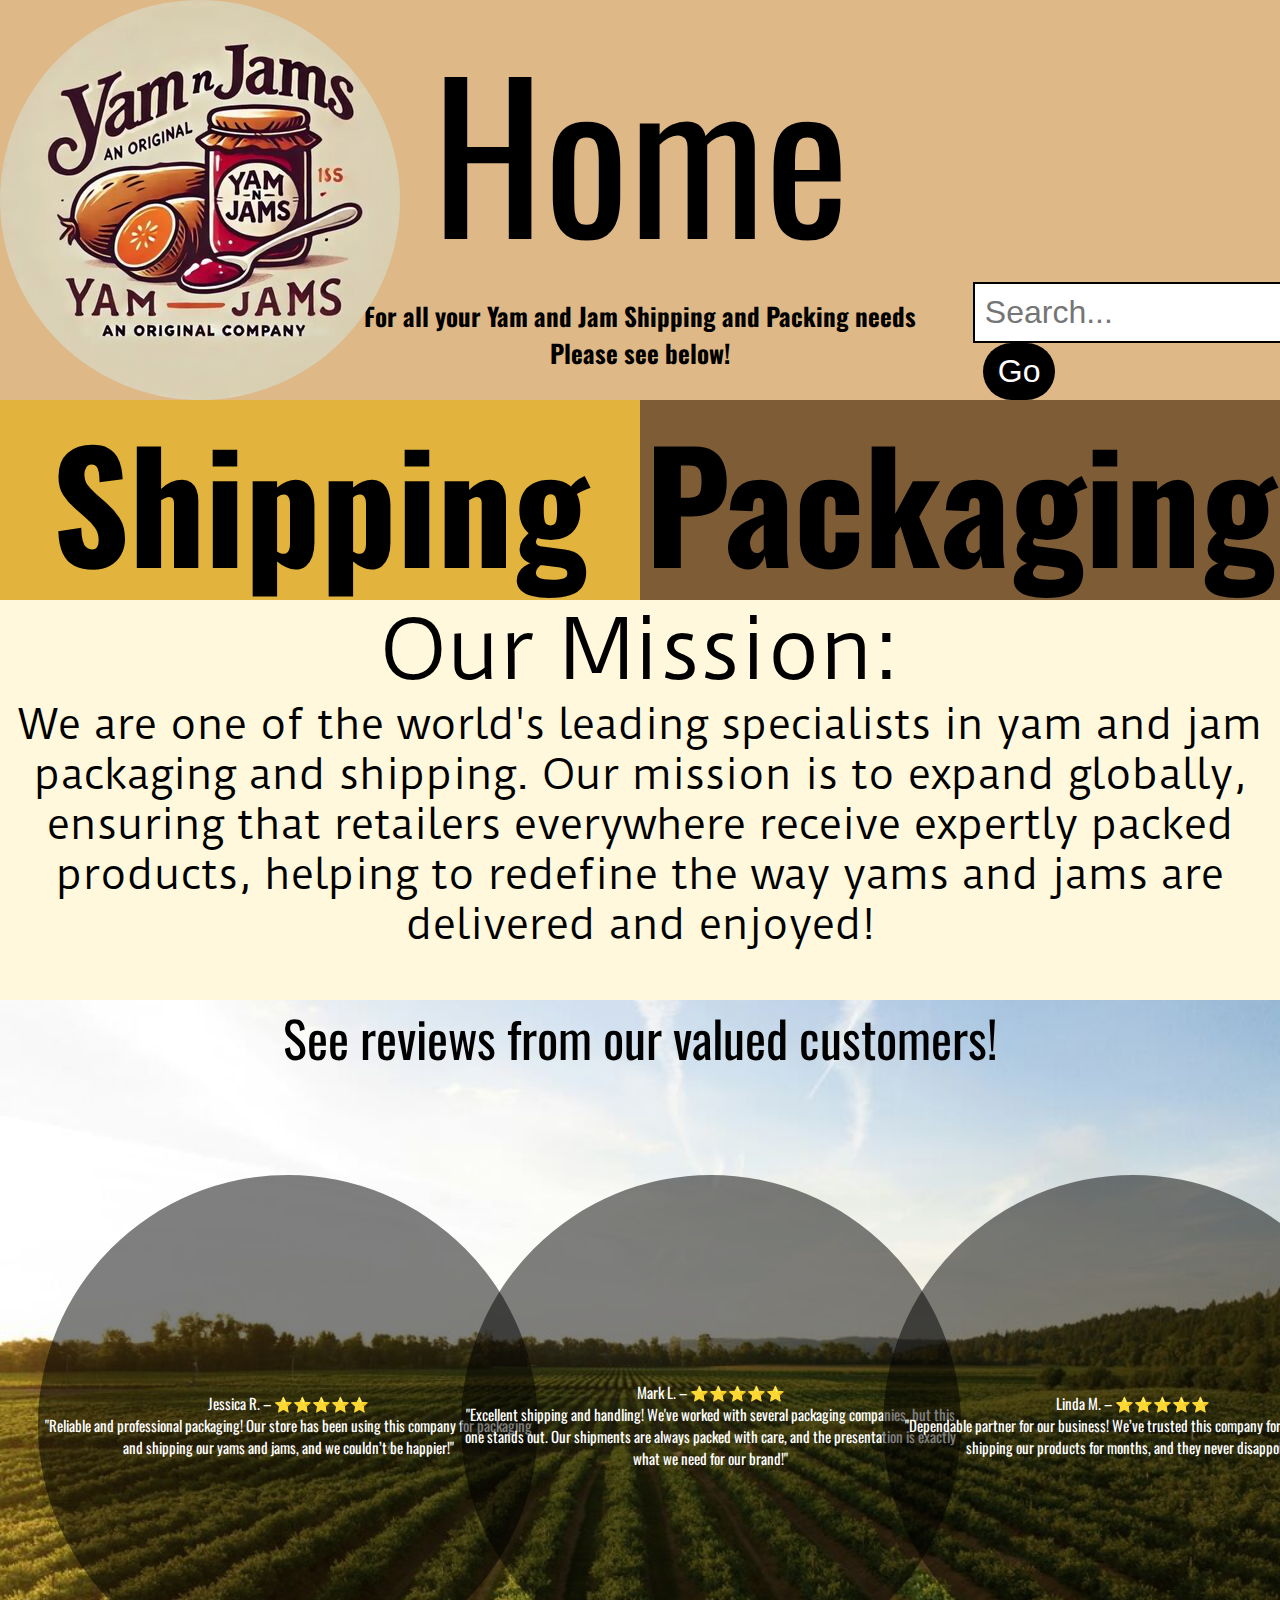
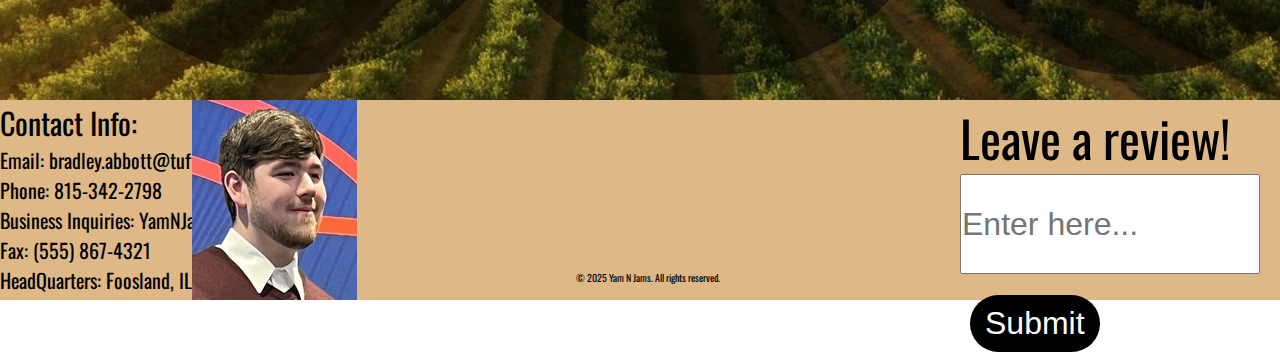
<file: index.html>
<!DOCTYPE html>
<html lang="en">
<head>
    <meta charset="UTF-8">
    <meta name="viewport" content="width=device-width, initial-scale=1.0">
    <title>YNJ Shipping N Packing</title>
    <link rel="preconnect" href="https://fonts.googleapis.com">
    <link rel="preconnect" href="https://fonts.gstatic.com" crossorigin>
    <link href="https://fonts.googleapis.com/css2?family=Oswald:wght@200..700&display=swap" rel="stylesheet">
    <link rel="preconnect" href="https://fonts.googleapis.com">
    <link rel="preconnect" href="https://fonts.gstatic.com" crossorigin>
    <link href="https://fonts.googleapis.com/css2?family=Duru+Sans&family=Kavivanar&family=Oswald:wght@200..700&display=swap" rel="stylesheet">
    <style>
     /* .search-container {
    border: 2px solid red;} */
        /* Remove extra margins and padding */
        * { margin: 0; padding: 0; box-sizing: border-box; }

        #isM {display: none;}
        @media (max-width: 600px) {
            #isM {display: block;}
            #notM {display: none;}
        }
        /* Ensure body takes up full space */
body {
    width: 100vw;
    min-height: 100vh;
    font-family: "Oswald", 'Arial Narrow', Arial, sans-serif;
    overflow-x: hidden;
}
/* HEADER */
#isM header {
    background-color: burlywood;
    height: 100px;
    width: 100vw;
    position: relative;
    justify-content: space-between;
}
#isM .logo {
    position: absolute;
    top: 0;
    left: 0;
    width: 100px;
    height: 100px;
    border-radius: 50%;
}
#isM .home {
    font-size: 50px;
    color: black;
    text-align: center;
}
#isM .slogan {
    font-size: 5px;
    text-align: center;
}
#isM .search-container {
    position: absolute;
    align-items: end;
    left: 76%;
    bottom: 0;
}

#isM .search-bar {
    width: 40px;
    padding: 5px;
    font-size: 10px;
    border: 1px solid black;
}

#isM .search-button {
    padding: 5px 10px;
    margin-left: 5px;
    background-color: black;
    color: white;
    border: none;
    border-radius: 20px;
    cursor: pointer;
    font-size: 10px;
}
#isM .search-button:hover {
    background-color: darkgray;
}

/* FLEXBOX CONTAINER */
#isM #YNJ {
    display: flex;
    width: 100%;
    height: 100px;
}
/* FLEX CHILDREN (50% EACH) */
#isM .ship, #isM .pack {
    flex: 1;
    height: 100px;
    text-align: center;
    font-size: 50px;
    display: flex;
    align-items: center;
    justify-content: center;
}
#isM .ship {
    background-color: rgb(226, 180, 62);}
#isM .pack {
    background-color: rgb(126, 93, 54);}
#isM .ship a, #isM .pack a {
    text-decoration: none;
    color: black;
}

#isM .ship:hover a, #isM .pack:hover a {
    color: antiquewhite;
}
#isM #desc {
    width: 100vw;
    height: 200px;
    position: relative;
    background-color: cornsilk;
    font-family: "Duru Sans",'Arial Narrow', Arial, sans-serif;
}
#isM .our {
    font-size: 25px;
    text-align: center;
}
#isM .WB {
    font-size: 15px;
    text-align: center;
}
#isM #farm {
    width: 100vw;
    height: 250px;
    position: relative;
    background-image: url('Images/Farm.jpg');
    background-size: cover;
    background-position: center;
    background-repeat: no-repeat;}
#isM .revH {
    text-align: center;
    font-size: 15px;}
#isM .bubbles {
    position: absolute;
    width: 125px;
    height: 125px;
    background: rgba(0, 0, 0, 0.5);
    border-radius: 50%;
    z-index: 2;
    display: flex;
    justify-content: center;
    align-items: center;
    text-align: center;
    color: white;
    font-size: 10px;}
#isM .bubbles.rev1 {
    font-size: 8px;
    top: 25%;
    left: 3%;
}
#isM .bubbles.rev2 {
    font-size: 8px;
    top: 25%;
    left: 36%;
}
#isM .bubbles.rev3 {
    font-size: 8px;
    top: 25%;
    left: 69%;
}
/* FOOTER */
#isM footer {
    background-color: burlywood;
    height: 150px;
    width: 100vw;
    font-size: 15px;
    position: relative;
}
#isM .info {
    font-size: 7px;
}
#isM .copyright {
    position: absolute;
    font-size: 5px;
    padding-left: 45%;
    top: 85%;
}
#isM .HS {
    position: absolute;
    width: 200px;
    height: 200px;
    left: 15%;
    top: 0%
}
#isM #revF {
    position: absolute;
    left: 75%;
    top: 0;
    font-size: 10px;
}
#isM .textB {
    height: 50px;
    width: 50px;
    text-align: left;
    font-size: 10px;
}
#isM .revB {
    padding: 5px 10px;
    margin-left: 10px;
    background-color: black;
    color: white;
    border: none;
    border-radius: 10px;
    cursor: pointer;
    font-size: 10px;
}
#isM .revB:hover {
    background-color: darkgray;
}

/* HEADER */
#notM header {
    background-color: burlywood;
    height: 400px;
    width: 100vw;
    position: relative;
    justify-content: space-between;
}

#notM .logo {
    position: absolute;
    top: 0;
    left: 0;
    width: 400px;
    height: 400px;
    border-radius: 50%;
}

#notM .home {
    font-size: 200px;
    color: black;
    text-align: center;
}

#notM .slogan {
    font-size: 25px;
    text-align: center;
}

#notM .search-container {
    position: absolute;
    align-items: end;
    left: 76%;
    bottom: 0;
}

#notM .search-bar {
    width: 350px;
    padding: 10px;
    font-size: 32px;
    border: 2px solid black;
}

#notM .search-button {
    padding: 10px 15px;
    margin-left: 10px;
    background-color: black;
    color: white;
    border: none;
    border-radius: 40px;
    cursor: pointer;
    font-size: 32px;
}

#notM .search-button:hover {
    background-color: darkgray;
}

/* FLEXBOX CONTAINER */
#notM #YNJ {
    display: flex;
    width: 100%;
    height: 200px;
}

/* FLEX CHILDREN (50% EACH) */
#notM .ship, #notM .pack {
    flex: 1;
    height: 200px;
    text-align: center;
    font-size: 150px;
    display: flex;
    align-items: center;
    justify-content: center;
}

#notM .ship {
    background-color: rgb(226, 180, 62);
}

#notM .pack {
    background-color: rgb(126, 93, 54);
}

#notM .ship a, #notM .pack a {
    text-decoration: none;
    color: black;
}

#notM .ship:hover a, #notM .pack:hover a {
    color: antiquewhite;
}

#notM #desc {
    width: 100vw;
    height: 400px;
    position: relative;
    background-color: cornsilk;
    font-family: "Duru Sans", 'Arial Narrow', Arial, sans-serif;
}

#notM .our {
    font-size: 80px;
    text-align: center;
}

#notM .WB {
    font-size: 40px;
    text-align: center;
}

#notM #farm {
    width: 100vw;
    height: 700px;
    position: relative;
    background-image: url('Images/Farm.jpg');
    background-size: cover;
    background-position: center;
    background-repeat: no-repeat;
}

#notM .revH {
    text-align: center;
    font-size: 50px;
}

#notM .bubbles {
    position: absolute;
    width: 500px;
    height: 500px;
    background: rgba(0, 0, 0, 0.5);
    border-radius: 50%;
    z-index: 2;
    display: flex;
    justify-content: center;
    align-items: center;
    text-align: center;
    color: white;
    font-size: 15px;
}

#notM .bubbles.rev1 {
    top: 25%;
    left: 3%;
}

#notM .bubbles.rev2 {
    top: 25%;
    left: 36%;
}

#notM .bubbles.rev3 {
    top: 25%;
    left: 69%;
}

/* FOOTER */
#notM footer {
    background-color: burlywood;
    height: 200px;
    width: 100vw;
    font-size: 30px;
    position: relative;
}

#notM .info {
    font-size: 20px;
}

#notM .copyright {
    position: absolute;
    font-size: 10px;
    padding-left: 45%;
    top: 85%;
}

#notM .HS {
    position: absolute;
    left: 15%;
    top: 0%
}

#notM #revF {
    position: absolute;
    left: 75%;
    top: 0;
    font-size: 50px;
}

#notM .textB {
    height: 100px;
    width: 300px;
    text-align: left;
    font-size: 32px;
}

#notM .revB {
    padding: 10px 15px;
    margin-left: 10px;
    background-color: black;
    color: white;
    border: none;
    border-radius: 40px;
    cursor: pointer;
    font-size: 32px;
}

#notM .revB:hover {
    background-color: darkgray;
}

    </style>
</head>
<body>
    <div id="notM">
    <header id="top">
        <img src="Images/YNJ.jpg" class="logo">
        <div class="home">Home <p><h1 class="slogan" >For all your Yam and Jam Shipping and Packing needs<br>Please see below!</h1></p></div>
        <div class="search-container">
            <input type="text" class="search-bar" placeholder="Search...">
            <button class="search-button">Go</button>
        </div>
    </header>

    <nav id="YNJ">
        <h2 class="ship"><a href="Ship.html">Shipping</a></h2>
        <h2 class="pack"><a href="Pack.html">Packaging</a></h2>
    </nav>

    <div id="desc">
        <div class="our"> Our Mission:</div>
        <div class="WB"> We are one of the world's leading specialists in yam and jam packaging and shipping.
            Our mission is to expand globally, ensuring that retailers everywhere receive expertly packed products,
            helping to redefine the way yams and jams are delivered and enjoyed! </div>
    </div>

    <div id="farm">
        <div class="revH">See reviews from our valued customers!</div>

        <div class="bubbles rev1">Jessica R. – ⭐⭐⭐⭐⭐ <br>
            "Reliable and professional packaging! Our store has been using this company for packaging and shipping our yams and jams, 
            and we couldn’t be happier!"</div>
        <div class="bubbles rev2">Mark L. – ⭐⭐⭐⭐⭐ <br>
            "Excellent shipping and handling! We've worked with several packaging companies, but this one stands out. 
            Our shipments are always packed with care, and the presentation is exactly what we need for our brand!"</div>
        <div class="bubbles rev3">Linda M. – ⭐⭐⭐⭐⭐ <br>
            "Dependable partner for our business! 
            We’ve trusted this company for packaging and shipping our products for months, and they never disappoint!"</div>
    </div>

    <footer id="bottom"> 
        Contact Info:
        <div class="info">
            Email: bradley.abbott@tufts.edu <br>
            Phone: 815-342-2798 <br>
            Business Inquiries: YamNJam@YNJ.org <br>
            Fax: (555) 867-4321 <br>
            HeadQuarters: Foosland, IL
        </div>
        <div class="copyright">
            &copy; 2025 Yam N Jams. All rights reserved.
        </div>
        <img src="Images/HS.jpg" class="HS">
        <form action="#" id="revF">
        Leave a review! <br>
        <input type="text" class="textB" placeholder="Enter here..."></input>
        <input type="submit" class="revB">
        </form>
    </footer>
</div>
<div id="isM">
    <header id="top">
        <img src="Images/YNJ.jpg" class="logo">
        <div class="home">Home <p><h1 class="slogan" >For all your Yam and Jam Shipping and Packing needs<br>Please see below!</h1></p></div>
        <div class="search-container">
            <input type="text" class="search-bar" placeholder="Search...">
            <button class="search-button">Go</button>
        </div>
    </header>

    <nav id="YNJ">
        <h2 class="ship"><a href="Ship.html">Shipping</a></h2>
        <h2 class="pack"><a href="Pack.html">Packaging</a></h2>
    </nav>

    <div id="desc">
        <div class="our"> Our Mission:</div>
        <div class="WB"> We are one of the world's leading specialists in yam and jam packaging and shipping.
            Our mission is to expand globally, ensuring that retailers everywhere receive expertly packed products,
            helping to redefine the way yams and jams are delivered and enjoyed! </div>
    </div>

    <div id="farm">
        <div class="revH">See reviews from our valued customers!</div>

        <div class="bubbles rev1">Jessica R. – ⭐⭐⭐⭐⭐ <br>
            "Reliable and professional packaging! Our store has been using this company for packaging and shipping our yams and jams, 
            and we couldn’t be happier!"</div>
        <div class="bubbles rev2">Mark L. – ⭐⭐⭐⭐⭐ <br>
            "Excellent shipping and handling! We've worked with several packaging companies, but this one stands out. 
            Our shipments are always packed with care, and the presentation is exactly what we need for our brand!"</div>
        <div class="bubbles rev3">Linda M. – ⭐⭐⭐⭐⭐ <br>
            "Dependable partner for our business! 
            We’ve trusted this company for packaging and shipping our products for months, and they never disappoint!"</div>
    </div>

    <footer id="bottom"> 
        Contact Info:
        <div class="info">
            Email: bradley.abbott@tufts.edu <br>
            Phone: 815-342-2798 <br>
            Business Inquiries: YamNJam@YNJ.org <br>
            Fax: (555) 867-4321 <br>
            HeadQuarters: Foosland, IL
        </div>
        <div class="copyright">
            &copy; 2025 Yam N Jams. All rights reserved.
        </div>
    </footer>
</div>
</body>
</html>
</file>
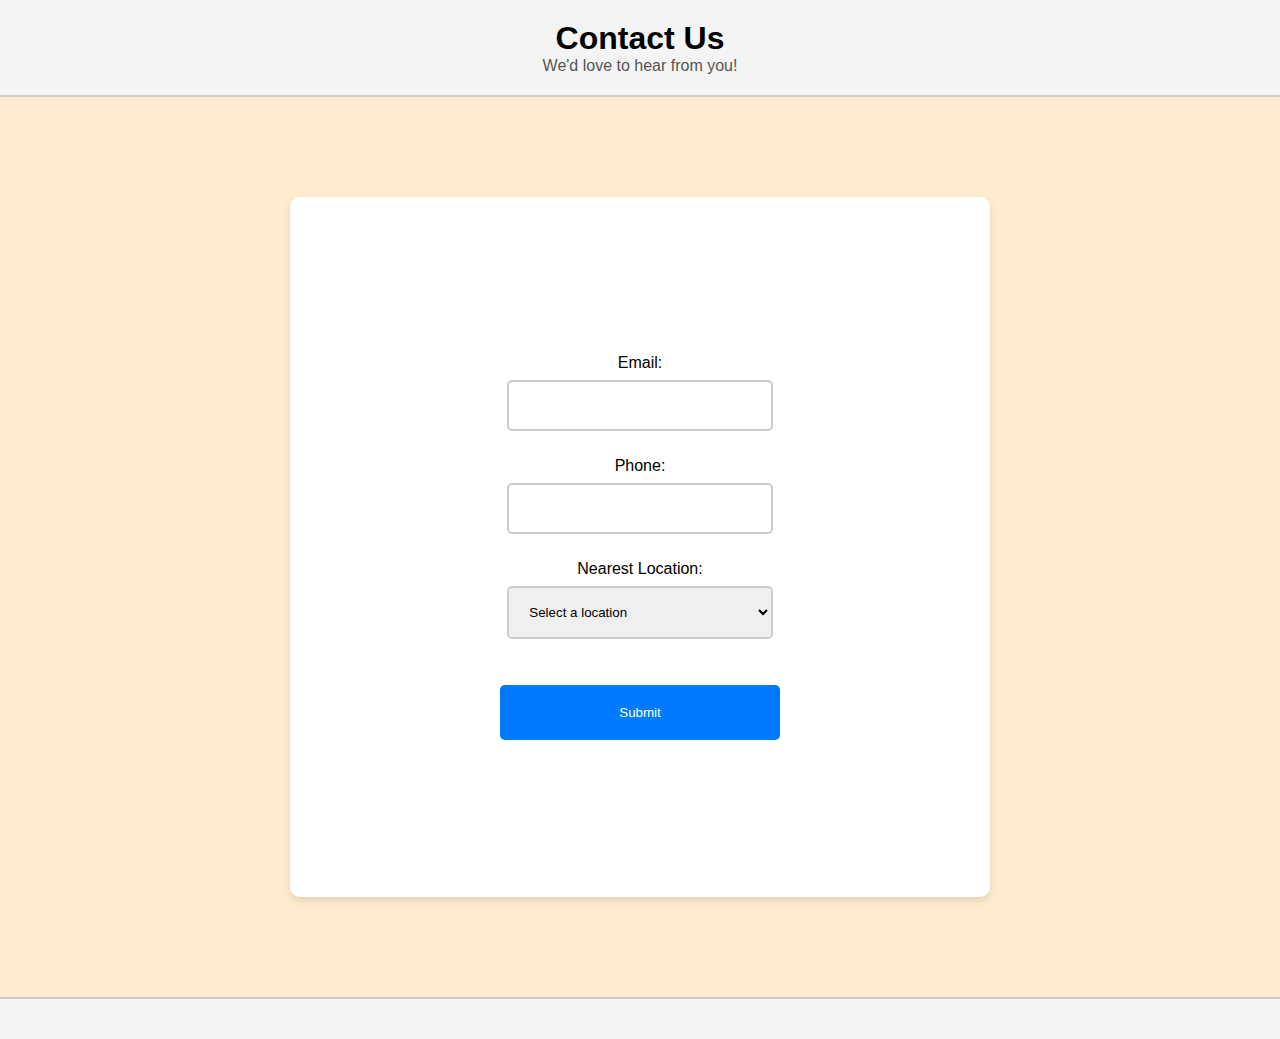
<file: Contact.html>
<!DOCTYPE html>
<head>
    <meta charset="UTF-8">
    <meta name="viewport" content="width=device-width, initial-scale=1.0">
    <title>YNJ Shipping N Packing</title>
    <style>
        * { margin: 0; padding: 0; box-sizing: border-box; }
          body {
            width: 100vw;
            min-height: 100vh;
            font-family: "Oswald", 'Arial Narrow', Arial, sans-serif;
            overflow-x: hidden;
            background-color: blanchedalmond;
            position: relative;
        }
        header {
        text-align: center;
        background-color: #f4f4f4;
        padding: 20px;
        border-bottom: 2px solid #ccc;
        }
        h1 {
            margin: 0;
            font-size: 2em;
        }
        p {
            font-size: 1em;
            color: #555;
        }
        #subF {
            width: 100vw;
            height: 100vh;
            display: flex;
            justify-content: center; /* Centers horizontally */
            align-items: center; /* Centers vertically */
            background-color: blanchedalmond;
        }

        /* Form container */
        .form-box {
            width: 700px;
            height: 700px;
            background: white;
            padding: 40px;
            border-radius: 10px;
            box-shadow: 0px 4px 10px rgba(0, 0, 0, 0.1);
            display: flex;
            flex-direction: column;
            justify-content: center;
            align-items: center;
            text-align: center;
        }

        /* Input fields */
        input, select {
            width: 90%;
            padding: 16px;
            margin: 8px 0;
            border: 2px solid #ccc;
            border-radius: 5px;
        }

        /* Submit button */
        button {
            width: 95%;
            padding: 20px;
            margin-top: 20px;
            background: #007bff;
            color: white;
            border: none;
            border-radius: 5px;
            cursor: pointer;
        }

        button:hover {
            background: #0056b3;
        }
        footer {
            background-color: #f4f4f4;
            padding: 20px;
            border-top: 2px solid #ccc;
        }

    </style>
</head>
<body>
    <header>
        <h1>Contact Us</h1>
        <p>We'd love to hear from you!</p>
    </header>
    <div id="subF">
    <div class="form-box">
<form action=#>
        <label for="email">Email:</label>
        <input type="email" id="email" name="email" required><br><br>

        <label for="phone">Phone:</label>
        <input type="tel" id="phone" name="phone" required><br><br>

        <label for="location">Nearest Location:</label>
        <select id="location" name="location" required>
            <option value="">Select a location</option>
            <option value="foosland">Foosland, IL</option>
            <option value="chicago">Chicago, IL</option>
            <option value="indianapolis">Indianapolis, IN</option>
            <option value="detroit">Detroit, MI</option>
            <option value="milwaukee">Milwaukee, WI</option>
            <option value="minneapolis">Minneapolis, MN</option>
            <option value="columbus">Columbus, OH</option>
            <option value="kansas_city">Kansas City, KC</option>
            <option value="st_louis">St. Louis, MO</option>
            <option value="cleveland">Cleveland, OH</option>
            <option value="des_moines">Des Moines, IA</option>
            <option value="los_angeles">Los Angeles, LA</option>
            <option value="new_york">New York City, NY</option>
            <option value="dallas">Dallas, TX</option>
            <option value="miami">Miami, FL</option>
        </select><br><br>

        <button type="submit">Submit</button>
    </form>
</div>
</div>
<footer></footer>
</body>
</html>
</file>
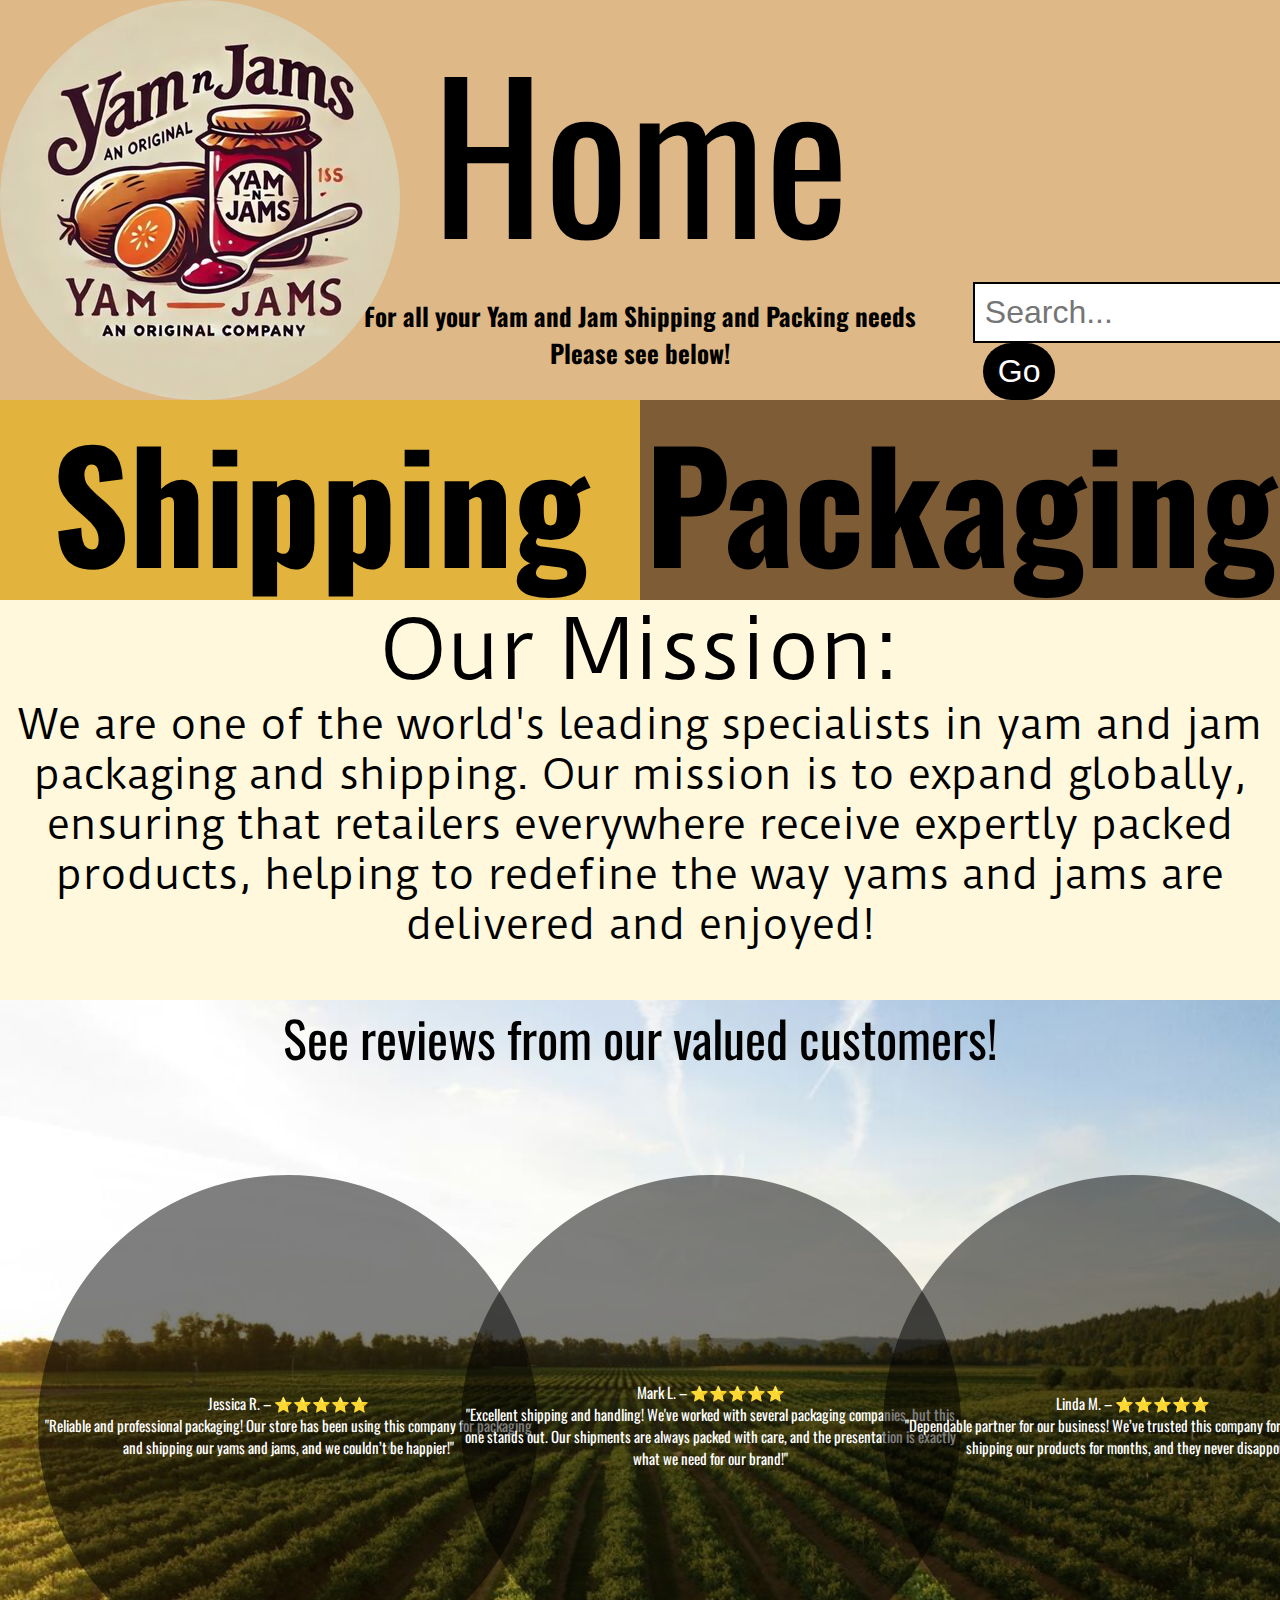
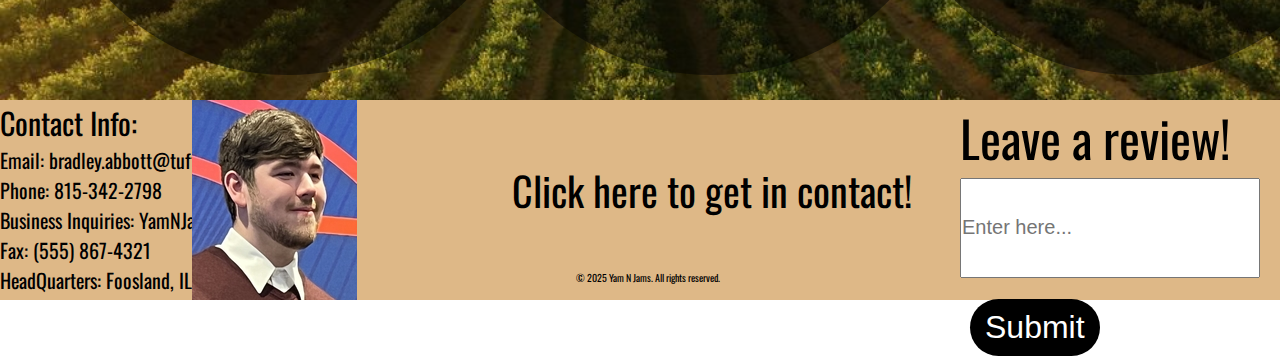
<file: Main.html>
<!DOCTYPE html>
<html lang="en">
<head>
    <meta charset="UTF-8">
    <meta name="viewport" content="width=device-width, initial-scale=1.0">
    <title>YNJ Shipping N Packing</title>
    <link rel="preconnect" href="https://fonts.googleapis.com">
    <link rel="preconnect" href="https://fonts.gstatic.com" crossorigin>
    <link href="https://fonts.googleapis.com/css2?family=Oswald:wght@200..700&display=swap" rel="stylesheet">
    <link rel="preconnect" href="https://fonts.googleapis.com">
    <link rel="preconnect" href="https://fonts.gstatic.com" crossorigin>
    <link href="https://fonts.googleapis.com/css2?family=Duru+Sans&family=Kavivanar&family=Oswald:wght@200..700&display=swap" rel="stylesheet">
    <style>
     /* .search-container {
    border: 2px solid red;} */
        /* Remove extra margins and padding */
        * { margin: 0; padding: 0; box-sizing: border-box; }
        /* Ensure body takes up full space */
        body {
            width: 100vw;
            min-height: 100vh;
            font-family: "Oswald", 'Arial Narrow', Arial, sans-serif;
            overflow-x: hidden;
        }
        /* HEADER */
        header {
            background-color: burlywood;
            height: 400px;
            width: 100vw;
            position: relative;
            justify-content: space-between;
        }
        .logo {
            position: absolute;
            top: 0;
            left: 0;
            width: 400px;
            height: 400px;
            border-radius: 50%;
        }
        .home {
            font-size: 200px;
            color: black;
            text-align: center;
        }
        .slogan {
            font-size: 25px;
            text-align: center;
        }
        .search-container {
            position: absolute;
            align-items: end;
            left: 76%;
            bottom: 0;
        }

        .search-bar {
            width: 350px;
            padding: 10px;
            font-size: 32px;
            border: 2px solid black;
        }

        .search-button {
            padding: 10px 15px;
            margin-left: 10px;
            background-color: black;
            color: white;
            border: none;
            border-radius: 40px;
            cursor: pointer;
            font-size: 32px;
        }
        .search-button:hover {
            background-color: darkgray;
        }

        /* FLEXBOX CONTAINER */
        #YNJ {
            display: flex;
            width: 100%;
            height: 200px;
        }
        /* FLEX CHILDREN (50% EACH) */
        .ship, .pack {
            flex: 1;
            height: 200px;
            text-align: center;
            font-size: 150px;
            display: flex;
            align-items: center;
            justify-content: center;
        }
        .ship {
            background-color: rgb(226, 180, 62);}
        .pack {
            background-color: rgb(126, 93, 54);}
        .ship a, .pack a {
            text-decoration: none;
            color: black;
        }

        .ship:hover a, .pack:hover a {
            color: antiquewhite;
        }
        #desc {
            width: 100vw;
            height: 400px;
            position: relative;
            background-color: cornsilk;
            font-family: "Duru Sans",'Arial Narrow', Arial, sans-serif;
        }
        .our {
            font-size: 80px;
            text-align: center;
        }
        .WB {
            font-size: 40px;
            text-align: center;
        }
        #farm {
            width: 100vw;
            height: 700px;
            position: relative;
            background-image: url('Images/Farm.jpg');
            background-size: cover;
            background-position: center;
            background-repeat: no-repeat;}
        .revH {
            text-align: center;
            font-size: 50px;}
        .bubbles {
            position: absolute;
            width: 500px;
            height: 500px;
            background: rgba(0, 0, 0, 0.5);
            border-radius: 50%;
            z-index: 2;
            display: flex;
            justify-content: center;
            align-items: center;
            text-align: center;
            color: white; /* White text color inside the bubble */
            font-size: 15px; /* Adjust font size inside the bubbles */}
        .bubbles.rev1 {
            top: 25%;
            left: 3%;
        }
        .bubbles.rev2 {
            top: 25%;
            left: 36%;
        }
        .bubbles.rev3 {
            top: 25%;
            left: 69%;
        }
        /* FOOTER */
        footer {
            background-color: burlywood;
            height: 200px;
            width: 100vw;
            font-size: 30px;
            position: relative;
        }
        .info {
            font-size: 20px;
        }
        .copyright {
            position: absolute;
            font-size: 10px;
            padding-left: 45%;
            top: 85%;
        }
        .HS {
            position: absolute;
            left: 15%;
            top: 0%
        }
        #revF {
            position: absolute;
            left: 75%;
            top: 0;
            font-size: 50px;
        }
        .textB {
            height: 100px;
            width: 300px;
            text-align: left;
            font-size: 20px;
        }
        .revB {
            padding: 10px 15px;
            margin-left: 10px;
            background-color: black;
            color: white;
            border: none;
            border-radius: 40px;
            cursor: pointer;
            font-size: 32px;
        }
        .revB:hover {
            background-color: darkgray;
        }
        .contact a {
            text-decoration: none;
            color: black;
            font-size: 40px;
        }
        .contact {
            text-align: center;
            position: absolute;
            top: 30%;
            left: 40%;
        }
        .contact :hover {
            color: antiquewhite;
        }
    </style>
</head>
<body>

    <header id="top">
        <img src="Images/YNJ.jpg" class="logo">
        <div class="home">Home <p><h1 class="slogan" >For all your Yam and Jam Shipping and Packing needs<br>Please see below!</h1></p></div>
        <div class="search-container">
            <input type="text" class="search-bar" placeholder="Search...">
            <button class="search-button">Go</button>
        </div>
    </header>

    <nav id="YNJ">
        <h2 class="ship"><a href="Ship.html">Shipping</a></h2>
        <h2 class="pack"><a href="Pack.html">Packaging</a></h2>
    </nav>

    <div id="desc">
        <div class="our"> Our Mission:</div>
        <div class="WB"> We are one of the world's leading specialists in yam and jam packaging and shipping.
            Our mission is to expand globally, ensuring that retailers everywhere receive expertly packed products,
            helping to redefine the way yams and jams are delivered and enjoyed! </div>
    </div>

    <div id="farm">
        <div class="revH">See reviews from our valued customers!</div>

        <div class="bubbles rev1">Jessica R. – ⭐⭐⭐⭐⭐ <br>
            "Reliable and professional packaging! Our store has been using this company for packaging and shipping our yams and jams, 
            and we couldn’t be happier!"</div>
        <div class="bubbles rev2">Mark L. – ⭐⭐⭐⭐⭐ <br>
            "Excellent shipping and handling! We've worked with several packaging companies, but this one stands out. 
            Our shipments are always packed with care, and the presentation is exactly what we need for our brand!"</div>
        <div class="bubbles rev3">Linda M. – ⭐⭐⭐⭐⭐ <br>
            "Dependable partner for our business! 
            We’ve trusted this company for packaging and shipping our products for months, and they never disappoint!"</div>
    </div>

    <footer id="bottom"> 
        Contact Info:
        <div class="info">
            Email: bradley.abbott@tufts.edu <br>
            Phone: 815-342-2798 <br>
            Business Inquiries: YamNJam@YNJ.org <br>
            Fax: (555) 867-4321 <br>
            HeadQuarters: Foosland, IL
        </div>
        <div class="copyright">
            &copy; 2025 Yam N Jams. All rights reserved.
        </div>
        <img src="Images/HS.jpg" class="HS">
        <form action="#" id="revF">
        Leave a review! <br>
        <input type="text" class="textB" placeholder="Enter here..."></input>
        <input type="submit" class="revB">
        </form>
        <div class="contact"><a href="Contact.html" target="_blank">Click here to get in contact!</a></div>
    </footer>

</body>
</html>
</file>
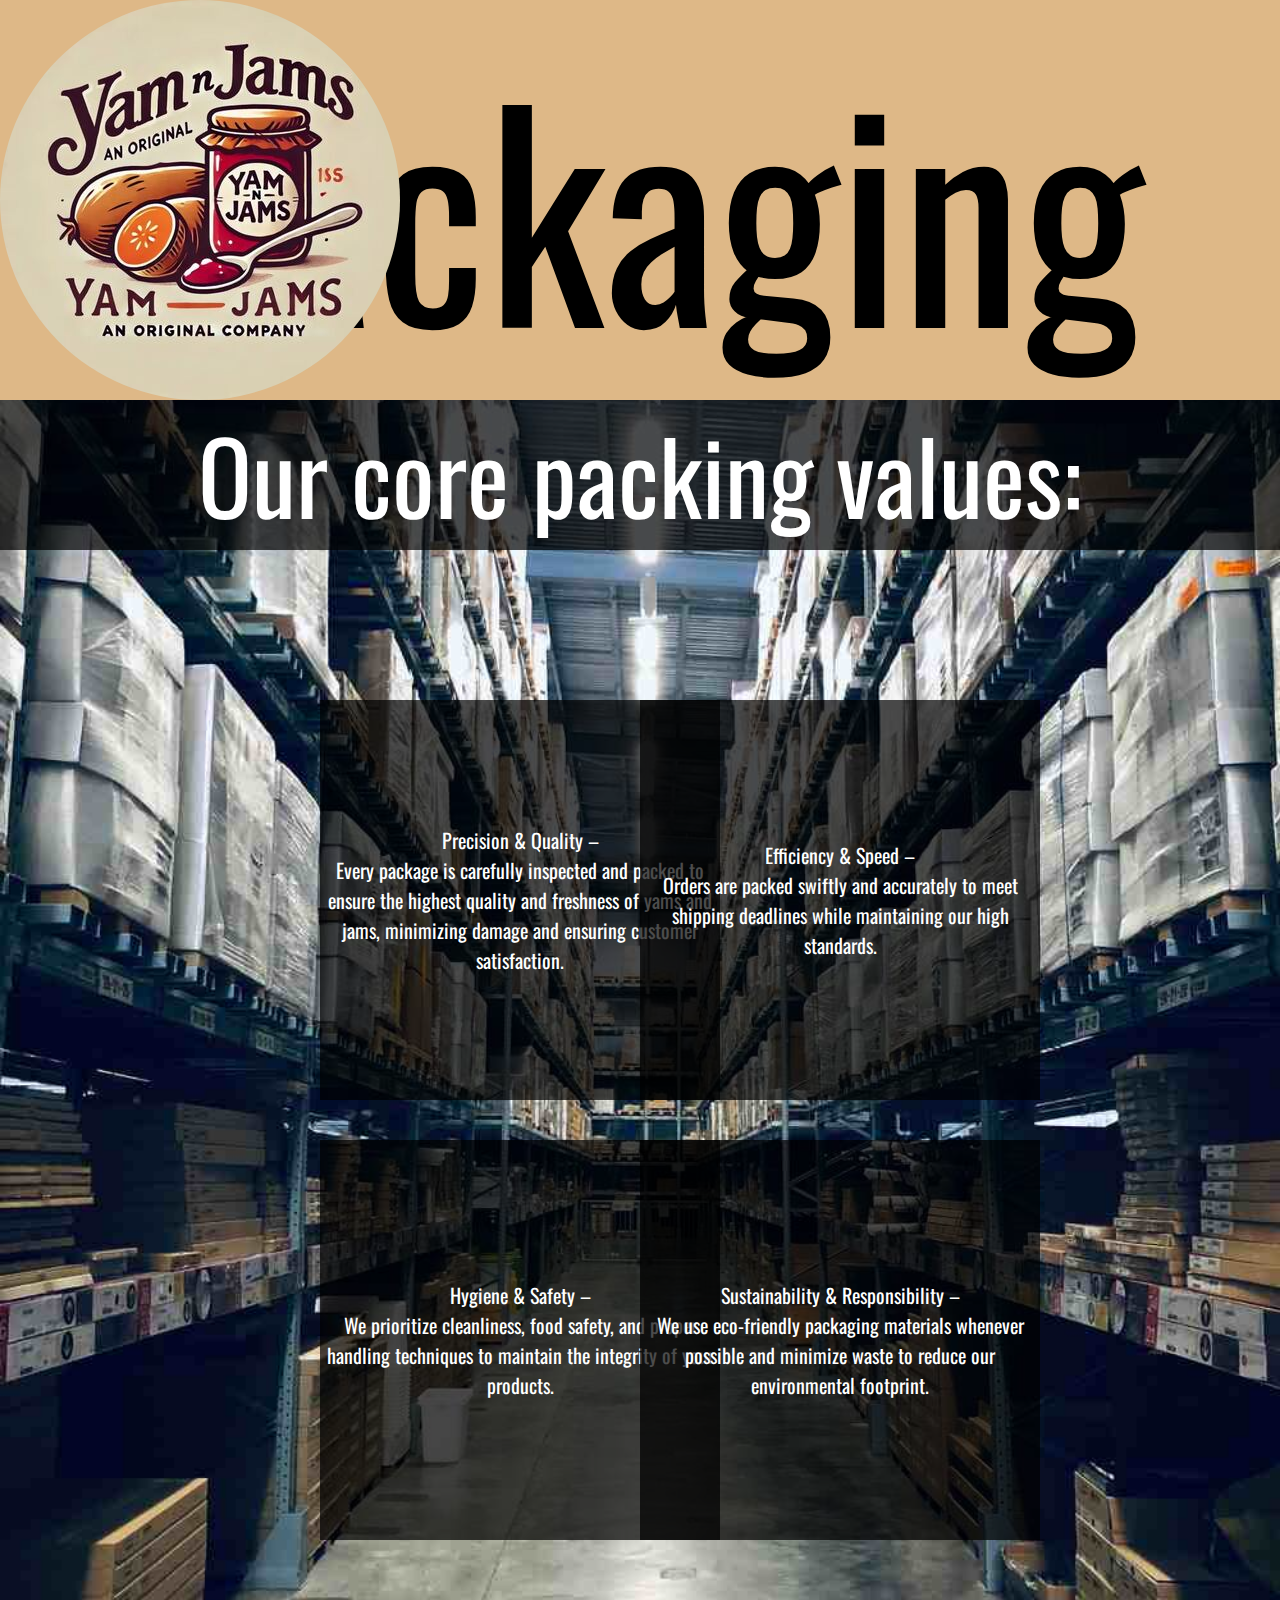
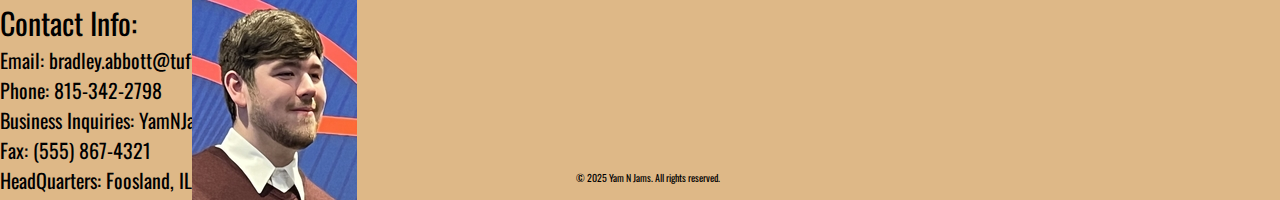
<file: Pack.html>
<!DOCTYPE html>
<html lang="en">
<head>
    <meta charset="UTF-8">
    <meta name="viewport" content="width=device-width, initial-scale=1.0">
    <link rel="preconnect" href="https://fonts.googleapis.com">
    <link rel="preconnect" href="https://fonts.gstatic.com" crossorigin>
    <link href="https://fonts.googleapis.com/css2?family=Oswald:wght@200..700&display=swap" rel="stylesheet">
    <link rel="stylesheet" href="Pack.css">
    <title>YNJ Shipping N Packing</title>
</head>
<body>
    <div id="isM">
    <header>
        <a href="index.html">
        <img src="Images/YNJ.jpg" class="logo">
        </a>
        <div class="PackH">Packaging</div>
    </header> 
    <div id="desc">
        <div class="square dc1"><span>Precision & Quality – <br> Every package is carefully inspected and packed to ensure the highest quality and freshness of yams and jams, 
            minimizing damage and ensuring customer satisfaction.</span></div>
        <div class="square dc2"><span>Efficiency & Speed – <br> Orders are packed swiftly and accurately to meet shipping deadlines while maintaining our high standards.</span></div>
        <div class="square dc3"><span>Hygiene & Safety – <br> We prioritize cleanliness, food safety, and proper handling techniques to maintain the integrity of your products.</span></div>
        <div class="square dc4"><span>Sustainability & Responsibility – <br> We use eco-friendly packaging materials whenever possible and minimize waste to reduce our environmental footprint.</span></div>
        <div class="dcH"> Our core packing values:</div>
    </div>
    <footer>
        Contact Info:
          <div class="info">
              Email: bradley.abbott@tufts.edu <br>
              Phone: 815-342-2798 <br>
              Business Inquiries: YamNJam@YNJ.org <br>
              Fax: (555) 867-4321 <br>
              HeadQuarters: Foosland, IL
          </div>
          <div class="copyright">
              &copy; 2025 Yam N Jams. All rights reserved.
          </div>
      </footer>
      </div>
      <div id="notM">
        <header>
            <a href="index.html">
            <img src="Images/YNJ.jpg" class="logo">
            </a>
            <div class="PackH">Packaging</div>
        </header> 
        <div id="desc">
            <div class="square dc1"><span>Precision & Quality – <br> Every package is carefully inspected and packed to ensure the highest quality and freshness of yams and jams, 
                minimizing damage and ensuring customer satisfaction.</span></div>
            <div class="square dc2"><span>Efficiency & Speed – <br> Orders are packed swiftly and accurately to meet shipping deadlines while maintaining our high standards.</span></div>
            <div class="square dc3"><span>Hygiene & Safety – <br> We prioritize cleanliness, food safety, and proper handling techniques to maintain the integrity of your products.</span></div>
            <div class="square dc4"><span>Sustainability & Responsibility – <br> We use eco-friendly packaging materials whenever possible and minimize waste to reduce our environmental footprint.</span></div>
            <div class="dcH"> Our core packing values:</div>
        </div>
        <footer>
            Contact Info:
              <div class="info">
                  Email: bradley.abbott@tufts.edu <br>
                  Phone: 815-342-2798 <br>
                  Business Inquiries: YamNJam@YNJ.org <br>
                  Fax: (555) 867-4321 <br>
                  HeadQuarters: Foosland, IL
              </div>
              <div class="copyright">
                  &copy; 2025 Yam N Jams. All rights reserved.
              </div>
              <img src="Images/HS.jpg" class="HS">
          </footer>
          </div>
</body>
</html>
</file>
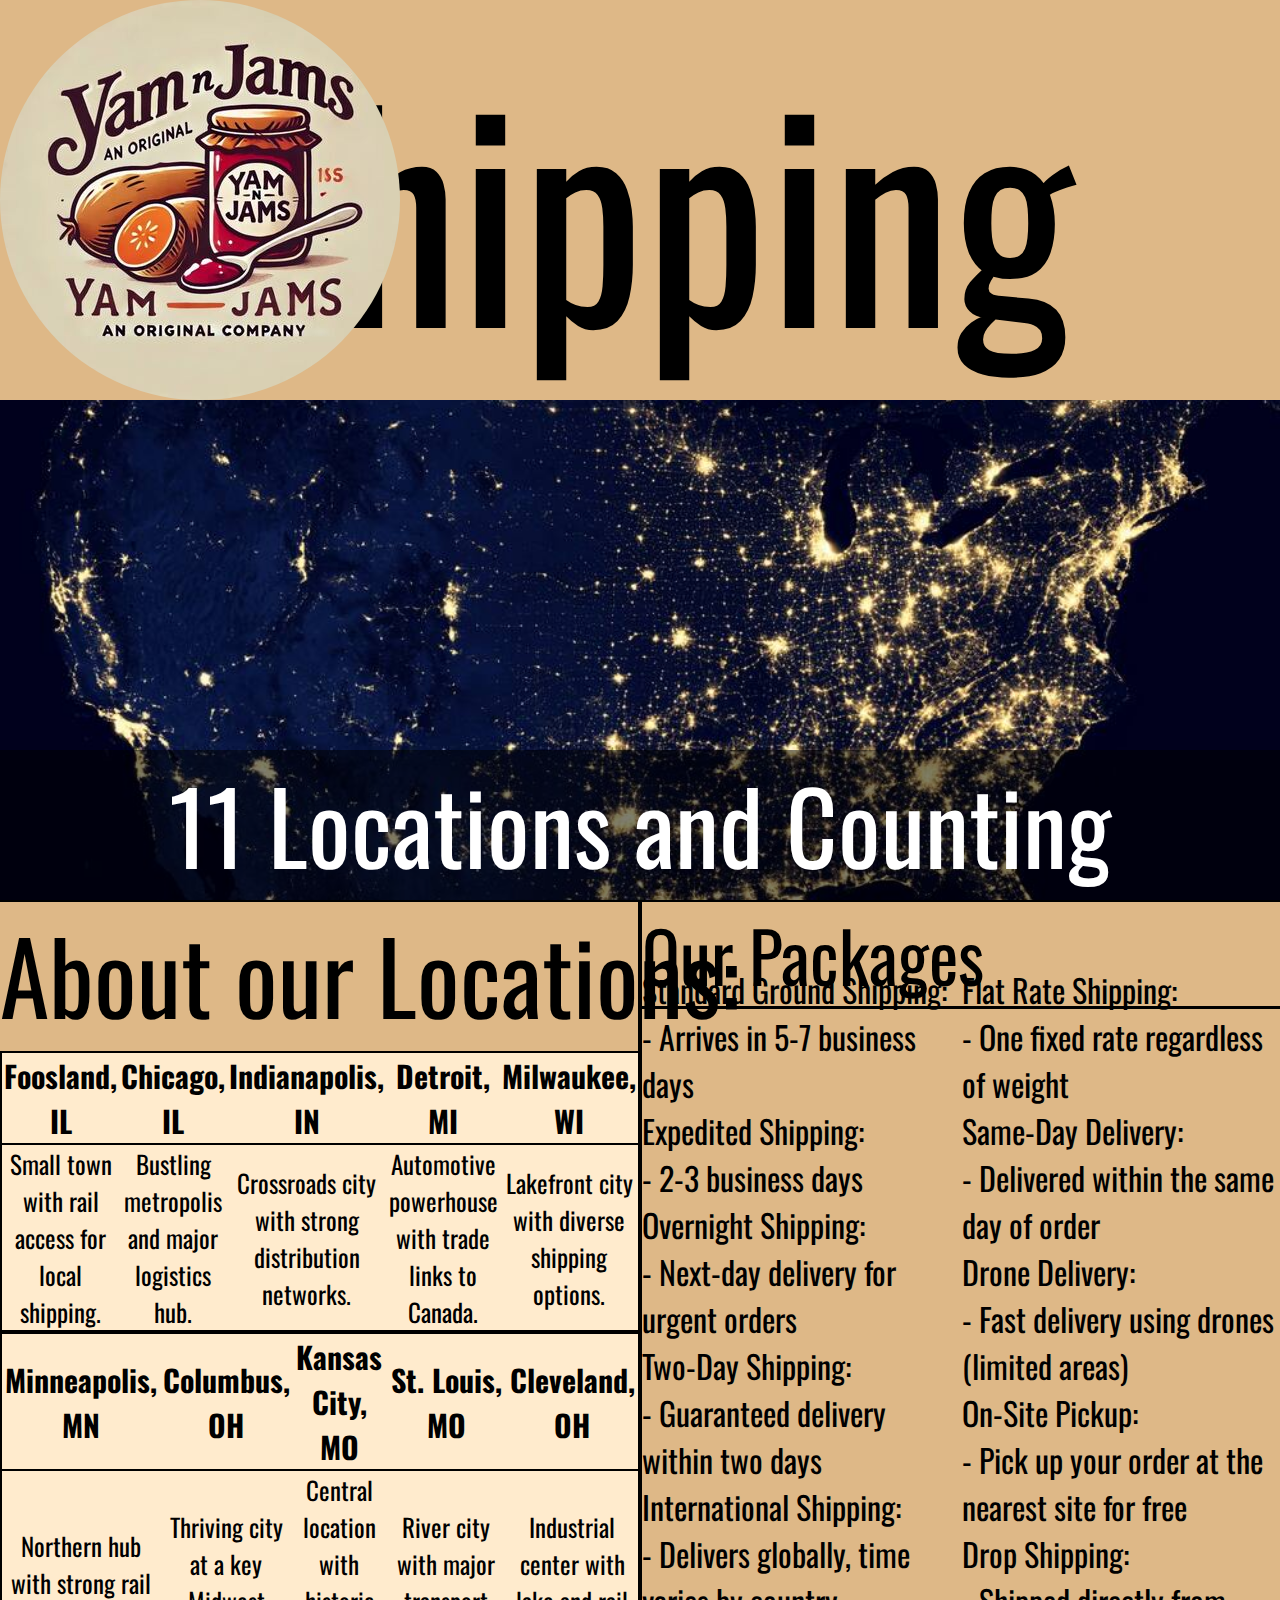
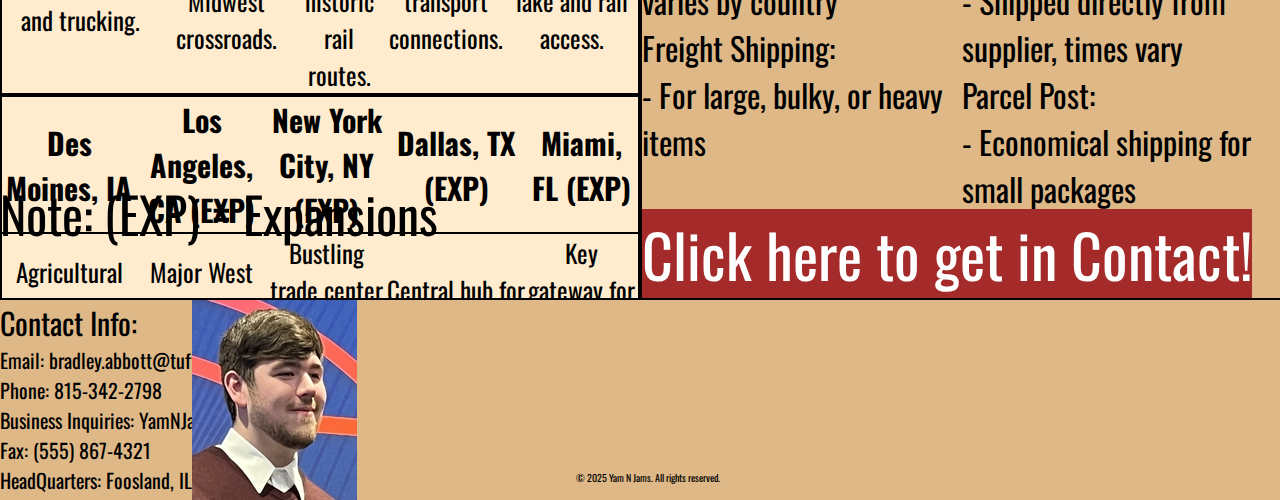
<file: Ship.html>
<!DOCTYPE html>
<html lang="en">
<head>
    <meta charset="UTF-8">
    <meta name="viewport" content="width=device-width, initial-scale=1.0">
    <link rel="preconnect" href="https://fonts.googleapis.com">
    <link rel="preconnect" href="https://fonts.gstatic.com" crossorigin>
    <link href="https://fonts.googleapis.com/css2?family=Oswald:wght@200..700&display=swap" rel="stylesheet">
    <link rel="stylesheet" href="Ship.css">
    <title>YNJ Shipping N Packing</title>
</head>
<body>
  <div id="notM">
    <header>
        <a href="index.html">
        <img src="Images/YNJ.jpg" class="logo">
        </a>
        <div class="ShipH">Shipping</div>
    </header> 
    <div id="banner">
        <div class=" banOver banText">11 Locations and Counting Nationwide...</div>
    </div>
    <div id="boxes">
        <div class="descH">About our Locations:</div>
        <div class="note">Note: (EXP) = Expansions</div>
        <div class="desc">
            <div class="innerDesc">
                <table id="t1">
                    <thead class="row1H">
                      <tr>
                        <th>Foosland, IL</th>
                        <th>Chicago, IL</th>
                        <th>Indianapolis, IN</th>
                        <th>Detroit, MI</th>
                        <th>Milwaukee, WI</th>
                      </tr>
                    </thead>
                    <tbody>
                      <tr class="row1D">
                        <td> Small town with rail access for local shipping.</td>
                        <td> Bustling metropolis and major logistics hub.</td>
                        <td> Crossroads city with strong distribution networks.</td>
                        <td> Automotive powerhouse with trade links to Canada.</td>
                        <td> Lakefront city with diverse shipping options.</td>
                      </tr>
                    </tbody>
                    </table>
                    <table id="t2">
                      <thead class="row2H">
                        <tr>
                          <th>Minneapolis, MN</th>
                          <th>Columbus, OH</th>
                          <th>Kansas City, MO</th>
                          <th>St. Louis, MO</th>
                          <th>Cleveland, OH</th>
                        </tr>
                      </thead>
                      <tbody>
                        <tr class="row2D">
                          <td> Northern hub with strong rail and trucking.</td>
                          <td> Thriving city at a key Midwest crossroads.</td>
                          <td> Central location with historic rail routes.</td>
                          <td> River city with major transport connections.</td>
                          <td> Industrial center with lake and rail access.</td>
                        </tr>
                      </tbody>
                  </table>
                  <table id="t3">
                    <thead class="row3H">
                      <tr>
                        <th>Des Moines, IA</th>
                        <th>Los Angeles, CA (EXP)</th>
                        <th>New York City, NY (EXP)</th>
                        <th>Dallas, TX (EXP)</th>
                        <th>Miami, FL (EXP)</th>
                      </tr>
                    </thead>
                    <tbody>
                      <tr class="row3D">
                        <td> Agricultural hub with strong road access.</td>
                        <td> Major West Coast port with global reach.</td>
                        <td> Bustling trade center with vast transport links.</td>
                        <td> Central hub for southern U.S. distribution.</td>
                        <td> Key gateway for Latin American trade.</td>
                      </tr>
                    </tbody>
                  </table></div>
        </div>
        <div class="packages">
            <div class = packH> Our Packages</div>
            <div class="packL">
            <ul class="sTiers1">
                <li>Standard Ground Shipping: <br> - Arrives in 5-7 business days</li>
                <li>Expedited Shipping: <br> - 2-3 business days</li>
                <li>Overnight Shipping: <br> - Next-day delivery for urgent orders</li>
                <li>Two-Day Shipping: <br> - Guaranteed delivery within two days</li>
                <li>International Shipping: <br> - Delivers globally, time varies by country</li>
                <li>Freight Shipping: <br> -  For large, bulky, or heavy items</li>
              </ul>
              <ul class="sTiers2">
                <li>Flat Rate Shipping: <br> - One fixed rate regardless of weight</li>
                <li>Same-Day Delivery: <br> - Delivered within the same day of order</li>
                <li>Drone Delivery: <br> - Fast delivery using drones (limited areas)</li>
                <li>On-Site Pickup: <br> - Pick up your order at the nearest site for free</li>
                <li>Drop Shipping: <br> - Shipped directly from supplier, times vary</li>
                <li>Parcel Post: <br> - Economical shipping for small packages</li>
              </ul>
            </div>
            <div class="packB"><a href="Contact.html" target="_blank">Click here to get in Contact!</a></div>
        </div>
    </div>
    <footer>
      Contact Info:
        <div class="info">
            Email: bradley.abbott@tufts.edu <br>
            Phone: 815-342-2798 <br>
            Business Inquiries: YamNJam@YNJ.org <br>
            Fax: (555) 867-4321 <br>
            HeadQuarters: Foosland, IL
        </div>
        <div class="copyright">
            &copy; 2025 Yam N Jams. All rights reserved.
        </div>
        <img src="Images/HS.jpg" class="HS">
    </footer>
    </div>
    <div id="isM">
      <header>
          <a href="index.html">
          <img src="Images/YNJ.jpg" class="logo">
          </a>
          <div class="ShipH">Shipping</div>
      </header> 
      <div id="banner">
          <div class=" banOver banText">11 Locations and Counting Nationwide...</div>
      </div>
      <div id="boxes">
          <div class="descH">About our Locations:</div>
          <div class="note">Note: (EXP) = Expansions</div>
          <div class="desc">
              <div class="innerDesc">
                  <table id="t1">
                      <thead class="row1H">
                        <tr>
                          <th>Foosland, IL</th>
                          <th>Chicago, IL</th>
                          <th>Indianapolis, IN</th>
                          <th>Detroit, MI</th>
                          <th>Milwaukee, WI</th>
                        </tr>
                      </thead>
                      <tbody>
                        <tr class="row1D">
                          <td> Small town with rail access for local shipping.</td>
                          <td> Bustling metropolis and major logistics hub.</td>
                          <td> Crossroads city with strong distribution networks.</td>
                          <td> Automotive powerhouse with trade links to Canada.</td>
                          <td> Lakefront city with diverse shipping options.</td>
                        </tr>
                      </tbody>
                      </table>
                      <table id="t2">
                        <thead class="row2H">
                          <tr>
                            <th>Minneapolis, MN</th>
                            <th>Columbus, OH</th>
                            <th>Kansas City, MO</th>
                            <th>St. Louis, MO</th>
                            <th>Cleveland, OH</th>
                          </tr>
                        </thead>
                        <tbody>
                          <tr class="row2D">
                            <td> Northern hub with strong rail and trucking.</td>
                            <td> Thriving city at a key Midwest crossroads.</td>
                            <td> Central location with historic rail routes.</td>
                            <td> River city with major transport connections.</td>
                            <td> Industrial center with lake and rail access.</td>
                          </tr>
                        </tbody>
                    </table>
                    <table id="t3">
                      <thead class="row3H">
                        <tr>
                          <th>Des Moines, IA</th>
                          <th>Los Angeles, CA (EXP)</th>
                          <th>New York City, NY (EXP)</th>
                          <th>Dallas, TX (EXP)</th>
                          <th>Miami, FL (EXP)</th>
                        </tr>
                      </thead>
                      <tbody>
                        <tr class="row3D">
                          <td> Agricultural hub with strong road access.</td>
                          <td> Major West Coast port with global reach.</td>
                          <td> Bustling trade center with vast transport links.</td>
                          <td> Central hub for southern U.S. distribution.</td>
                          <td> Key gateway for Latin American trade.</td>
                        </tr>
                      </tbody>
                    </table></div>
          </div>
          </div>
          <div class="packages">
              <div class = packH> Our Packages</div>
              <div class="packL">
              <ul class="sTiers1">
                  <li>Standard Ground Shipping: <br> - Arrives in 5-7 business days</li>
                  <li>Expedited Shipping: <br> - 2-3 business days</li>
                  <li>Overnight Shipping: <br> - Next-day delivery for urgent orders</li>
                  <li>Two-Day Shipping: <br> - Guaranteed delivery within two days</li>
                  <li>International Shipping: <br> - Delivers globally, time varies by country</li>
                  <li>Freight Shipping: <br> -  For large, bulky, or heavy items</li>
                </ul>
                <ul class="sTiers2">
                  <li>Flat Rate Shipping: <br> - One fixed rate regardless of weight</li>
                  <li>Same-Day Delivery: <br> - Delivered within the same day of order</li>
                  <li>Drone Delivery: <br> - Fast delivery using drones (limited areas)</li>
                  <li>On-Site Pickup: <br> - Pick up your order at the nearest site for free</li>
                  <li>Drop Shipping: <br> - Shipped directly from supplier, times vary</li>
                  <li>Parcel Post: <br> - Economical shipping for small packages</li>
                </ul>
              </div>
              <div class="packB"><a href="Contact.html" target="_blank">Click here to get in Contact!</a></div>
          </div>
      
      <footer>
        Contact Info:
          <div class="info">
              Email: bradley.abbott@tufts.edu <br>
              Phone: 815-342-2798 <br>
              Business Inquiries: YamNJam@YNJ.org <br>
              Fax: (555) 867-4321 <br>
              HeadQuarters: Foosland, IL
          </div>
          <div class="copyright">
              &copy; 2025 Yam N Jams. All rights reserved.
          </div>
      </footer>
      </div>
</body>
</html>
</file>
<file: Pack.css>
#isM {display: none;}
@media (max-width: 600px) {
    #isM {display: block;}
    #notM {display: none;}
}
* { margin: 0; padding: 0; box-sizing: border-box; }
body {
    width: 100vw;
    min-height: 100vh;
    font-family: "Oswald", 'Arial Narrow', Arial, sans-serif;
    overflow-x: hidden;
}
#isM header {
    background-color: burlywood;
    height: 100px;
    width: 100vw;
    position: relative;
    justify-content: space-between;
}
#isM .logo {
    position: absolute;
    top: 0;
    left: 0;
    width: 100px;
    height: 100px;
    border-radius: 50%;
}
#isM .PackH {
    font-size: 45px;
    color: black;
    text-align: center;
}

#isM #desc {
    width: 100vw;
    height: 600px;
    position: relative;
    background-image: url('Images/Warehouse.jpg');
    background-size: cover;
    background-position: center;
    background-repeat: no-repeat;
}
#isM .square {
    position: absolute;
    width: 150px;
    height: 150px;
    background: rgba(0, 0, 0, 0.7);
    z-index: 2;
    display: flex;
    justify-content: center;
    align-items: center;
    text-align: center;
    color: white; /* White text color inside the bubble */
    font-size: 10px; /* Adjust font size inside the bubbles */
}
#isM .square .dc1,
#isM .square .dc2,
#isM .square .dc3,
#isM .square .dc4 {
    position: absolute; /* This ensures positioning works */
}

#isM .dc1 {
    top: 25%;
    left: 5%;
}
#isM .dc2 {
    top: 25%;
    left: 55%;
}
#isM .dc3 {
    bottom: 5%;
    left: 5%;
}
#isM .dc4 {
    bottom: 5%;
    left: 55%;
}
#isM .dcH {
    background: rgba(0, 0, 0, 0.7);
    width: 100vw;
    height: 75px;
    position: absolute;
    top: 0;
    text-align: center;
    color: white;
    font-size: 35px;
}
#isM footer {
    background-color: burlywood;
    height: 150px;
    width: 100vw;
    font-size: 10px;
    position: relative;
}
#isM .info {
    font-size: 10px;
}
#isM .copyright {
    position: absolute;
    font-size: 5px;
    padding-left: 45%;
    top: 85%;
}
#isM .HS {
    position: absolute;
    height: 150px;
    width: 150px;
    left: 15%;
    top: 0%;
}
#notM header {
    background-color: burlywood;
    height: 400px;
    width: 100vw;
    position: relative;
    justify-content: space-between;
}
#notM .logo {
    position: absolute;
    top: 0;
    left: 0;
    width: 400px;
    height: 400px;
    border-radius: 50%;
}
#notM .PackH {
    font-size: 275px;
    color: black;
    text-align: center;
}

#notM #desc {
    width: 100vw;
    height: 1200px;
    position: relative;
    background-image: url('Images/Warehouse.jpg');
    background-size: cover;
    background-position: center;
    background-repeat: no-repeat;
}
#notM .square {
    position: absolute;
    width: 400px;
    height: 400px;
    background: rgba(0, 0, 0, 0.7);
    z-index: 2;
    display: flex;
    justify-content: center;
    align-items: center;
    text-align: center;
    color: white; /* White text color inside the bubble */
    font-size: 20px; /* Adjust font size inside the bubbles */
}
#notM .square .dc1,
#notM .square .dc2,
#notM .square .dc3,
#notM .square .dc4 {
    position: absolute; /* This ensures positioning works */
}

#notM .dc1 {
    top: 25%;
    left: 25%;
}
#notM .dc2 {
    top: 25%;
    left: 50%;
}
#notM .dc3 {
    bottom: 5%;
    left: 25%;
}
#notM .dc4 {
    bottom: 5%;
    left: 50%;
}
#notM .dcH {
    background: rgba(0, 0, 0, 0.7);
    width: 100vw;
    height: 150px;
    position: absolute;
    top: 0;
    text-align: center;
    color: white;
    font-size: 100px;
}
#notM footer {
    background-color: burlywood;
    height: 200px;
    width: 100vw;
    font-size: 30px;
    position: relative;
}
#notM .info {
    font-size: 20px;
}
#notM .copyright {
    position: absolute;
    font-size: 10px;
    padding-left: 45%;
    top: 85%;
}
#notM .HS {
    position: absolute;
    left: 15%;
    top: 0%;
}
</file>
<file: Ship.css>
#isM {display: none;}
@media (max-width: 600px) {
    #isM {display: block;}
    #notM {display: none;}
}
* { margin: 0; padding: 0; box-sizing: border-box; }
body {
    width: 100vw;
    min-height: 100vh;
    font-family: "Oswald", 'Arial Narrow', Arial, sans-serif;
    overflow-x: hidden;
}
#isM header {
    background-color: burlywood;
    height: 100px;
    width: 100vw;
    position: relative;
    justify-content: space-between;
}
#isM .logo {
    position: absolute;
    top: 0;
    left: 0;
    width: 100px;
    height: 100px;
    border-radius: 50%;
}
#isM .ShipH {
    font-size: 50px;
    color: black;
    text-align: center;
}
#isM #banner {
    width: 100vw;
    height: 300px;
    position: relative;
    background-image: url('Images/Map.jpg');
    background-size: cover;
    background-position: center;
    background-repeat: no-repeat;
}
#isM .banText {
    font-family: "Oswald", 'Arial Narrow', Arial, sans-serif;
    color: white;
    font-size: 25px;
    text-align: center;
}
#isM .banOver {
    background: rgba(0, 0, 0, 0.5);
    width: 100vw;
    height: 50px;
    position: absolute;
    bottom: 0;
}
 /* FLEXBOX CONTAINER */
#isM #boxes {
    display: flex;
    position: relative;
    width: 100%;
    height: 500px;
    background-color: burlywood;
}
/* FLEX CHILDREN (50% EACH) */
#isM .desc, 
#isM .packages {
    flex: 1;
    font-size: 10px;
    display: flex;
    border-top: 2px solid black;
    border-collapse: collapse;
}
#isM .descH {
    font-size: 30px;
    position: absolute;
    text-align: center;
}
#isM .desc {
    font-size: 25px;
    font-family: "Oswald", 'Arial Narrow', Arial, sans-serif;
    border-right: 2px solid black;
    justify-content: center;
    align-items: end;
    border-bottom: 2px solid black;
}
#isM .packages {
    border-left: 2px solid black;
    position: relative; 
    border-bottom: 2px solid black;
    width: 100vw;
    height: 300px;
}
#isM .innerDesc {
    width: 100%;
    height: 85%;
    background-color: blanchedalmond;
    font-size: 20px;
}
#isM #t1, 
#isM #t2, 
#isM #t3, 
#isM #t4 {
    border: 2px solid black;
    border-collapse: collapse;
    border-right: none;
    text-align: center;
}
#isM .row1D, 
#isM .row2D,
#isM .row3D {
    font-size: 10px;
    border: 2px solid black;
    border-collapse: collapse;
    border-right: none;
}
#isM .row1H,
#isM .row2H,
#isM .row3H {
    font-size: 15px;
}
#isM .note {
    position: absolute;
    bottom: 5%;
    font-size: 20px;
}
#isM .packH {
    font-size: 30px;
    position: absolute;
    width: 100vw;
}
#isM .packL {
    position: absolute;
    padding-top: 10%;
    display: flex;
}
#isM .sTiers1,
#isM .sTiers2 {
    flex: 1;
    font-size: 12px;
    list-style: none;
    width: 25vw;
}
#isM .packB {
    position: absolute;
    background-color: brown;
    bottom: 0;
    font-size: 30px;
}
#isM .packB a {
    text-decoration: none;
    color: white;
}
#isM .packB a:hover {
    color: gray;
}
#isM footer {
    background-color: burlywood;
    height: 150px;
    width: 100vw;
    font-size: 30px;
    position: relative;
}
#isM .info {
    font-size: 10px;
}
#isM .copyright {
    position: absolute;
    font-size: 10px;
    padding-left: 45%;
    top: 85%;
}
#isM .HS {
    position: absolute;
    height: 150px;
    width: 150px;
    left: 15%;
    top: 0%;
}
#notM header {
    background-color: burlywood;
    height: 400px;
    width: 100vw;
    position: relative;
    justify-content: space-between;
}
#notM .logo {
    position: absolute;
    top: 0;
    left: 0;
    width: 400px;
    height: 400px;
    border-radius: 50%;
}
#notM .ShipH {
    font-size: 275px;
    color: black;
    text-align: center;
}
#notM #banner {
    width: 100vw;
    height: 500px;
    position: relative;
    background-image: url('Images/Map.jpg');
    background-size: cover;
    background-position: center;
    background-repeat: no-repeat;
}
#notM .banText {
    font-family: "Oswald", 'Arial Narrow', Arial, sans-serif;
    color: white;
    font-size: 100px;
    text-align: center;
}
#notM .banOver {
    background: rgba(0, 0, 0, 0.5);
    width: 100vw;
    height: 150px;
    position: absolute;
    bottom: 0;
}
 /* FLEXBOX CONTAINER */
#notM #boxes {
    display: flex;
    position: relative;
    width: 100%;
    height: 1000px;
    background-color: burlywood;
}
/* FLEX CHILDREN (50% EACH) */
#notM .desc, 
#notM .packages {
    flex: 1;
    font-size: 20px;
    display: flex;
    border-top: 2px solid black;
    border-collapse: collapse;
}
#notM .descH {
    font-size: 100px;
    position: absolute;
    text-align: center;
}
#notM .desc {
    font-size: 50px;
    font-family: "Oswald", 'Arial Narrow', Arial, sans-serif;
    border-right: 2px solid black;
    justify-content: center;
    align-items: end;
    border-bottom: 2px solid black;
}
#notM .packages {
    border-left: 2px solid black;
    position: relative; 
    border-bottom: 2px solid black;
}
#notM .innerDesc {
    width: 100%;
    height: 85%;
    background-color: blanchedalmond;
    font-size: 20px;
}
#notM #t1, 
#notM #t2, 
#notM #t3, 
#notM #t4 {
    border: 2px solid black;
    border-collapse: collapse;
    border-right: none;
    text-align: center;
}
#notM .row1D, 
#notM .row2D,
#notM .row3D {
    font-size: 25px;
    border: 2px solid black;
    border-collapse: collapse;
    border-right: none;
}
#notM .row1H,
#notM .row2H,
#notM .row3H {
    font-size: 30px;
}
#notM .note {
    position: absolute;
    bottom: 5%;
    font-size: 50px;
}
#notM .packH {
    font-size: 70px;
    position: absolute;
    border-bottom: 3px solid black;
    width: 100vw;
}
#notM .packL {
    position: absolute;
    padding-top: 10%;
    display: flex;
}
#notM .sTiers1,
#notM .sTiers2 {
    flex: 1;
    font-size: 32px;
    list-style: none;
    width: 25vw;
}
#notM .packB {
    position: absolute;
    background-color: brown;
    bottom: 0;
    font-size: 60px;
}
#notM .packB a {
    text-decoration: none;
    color: white;
}
#notM .packB a:hover {
    color: gray;
}
#notM footer {
    background-color: burlywood;
    height: 200px;
    width: 100vw;
    font-size: 30px;
    position: relative;
}
#notM .info {
    font-size: 20px;
}
#notM .copyright {
    position: absolute;
    font-size: 10px;
    padding-left: 45%;
    top: 85%;
}
#notM .HS {
    position: absolute;
    left: 15%;
    top: 0%;
}
</file>
